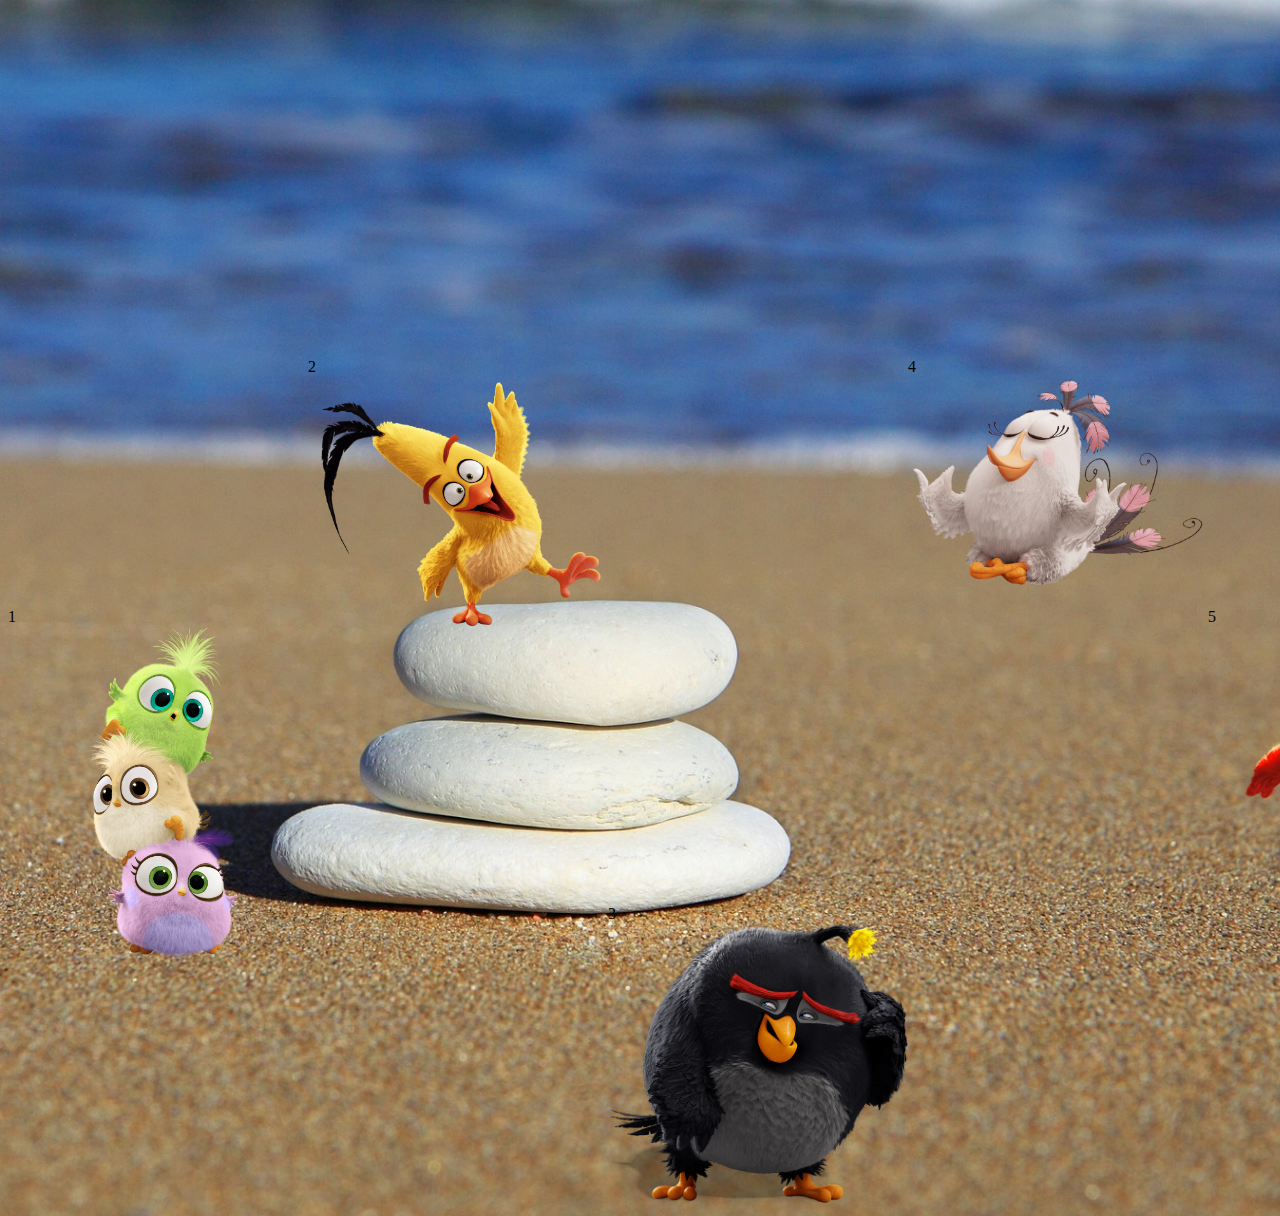
<file: Angel Perla Sprint 2 ResourceDeVacaciones/index.html>
<!DOCTYPE html>
<html lang="en">
<head>
    <meta charset="UTF-8">
    <meta name="viewport" content="width=device-width, initial-scale=1.0">
    <link rel="stylesheet" href="./style/style.css">
    <title>Pollito pio</title>
</head>
<body>
<div class="flex-container">
    <div class="div1">1<img src="./images/little.png" alt=""></div>
    <div class="div2">2<img src="./images/hello.png" alt=""></div>
    <div class="div3">3<img src="./images/thinking.png" alt=""></div>
    <div class="div4">4<img src="./images/relax.png" alt=""></div>
    <div class="div5">5<img src="./images/run.png" alt=""></div>
</div>
    
</body>
</html>
</file>
<file: Angel Perla Sprint 2 ResourceDeVacaciones/style/style.css>
body{
background-image: url(../images/wallpaper.jpg);
background-repeat: no-repeat;
background-size: cover;


 

}

img{
width: 300px;
}
.flex-container{
    display: flex;
    justify-content: center;
    justify-content: space-between;
    width: auto;
    height: 1200px;

}

.div1{
    align-self: flex-end;
height: 600px;
}
.div2{
    align-self: center;
height: 500px;
}
.div3{
    align-self: flex-end;

}
.div4{
    align-self:center;
    height: 500px;
}
.div5{
    align-self: flex-end;
    height: 600px;
}
</file>
